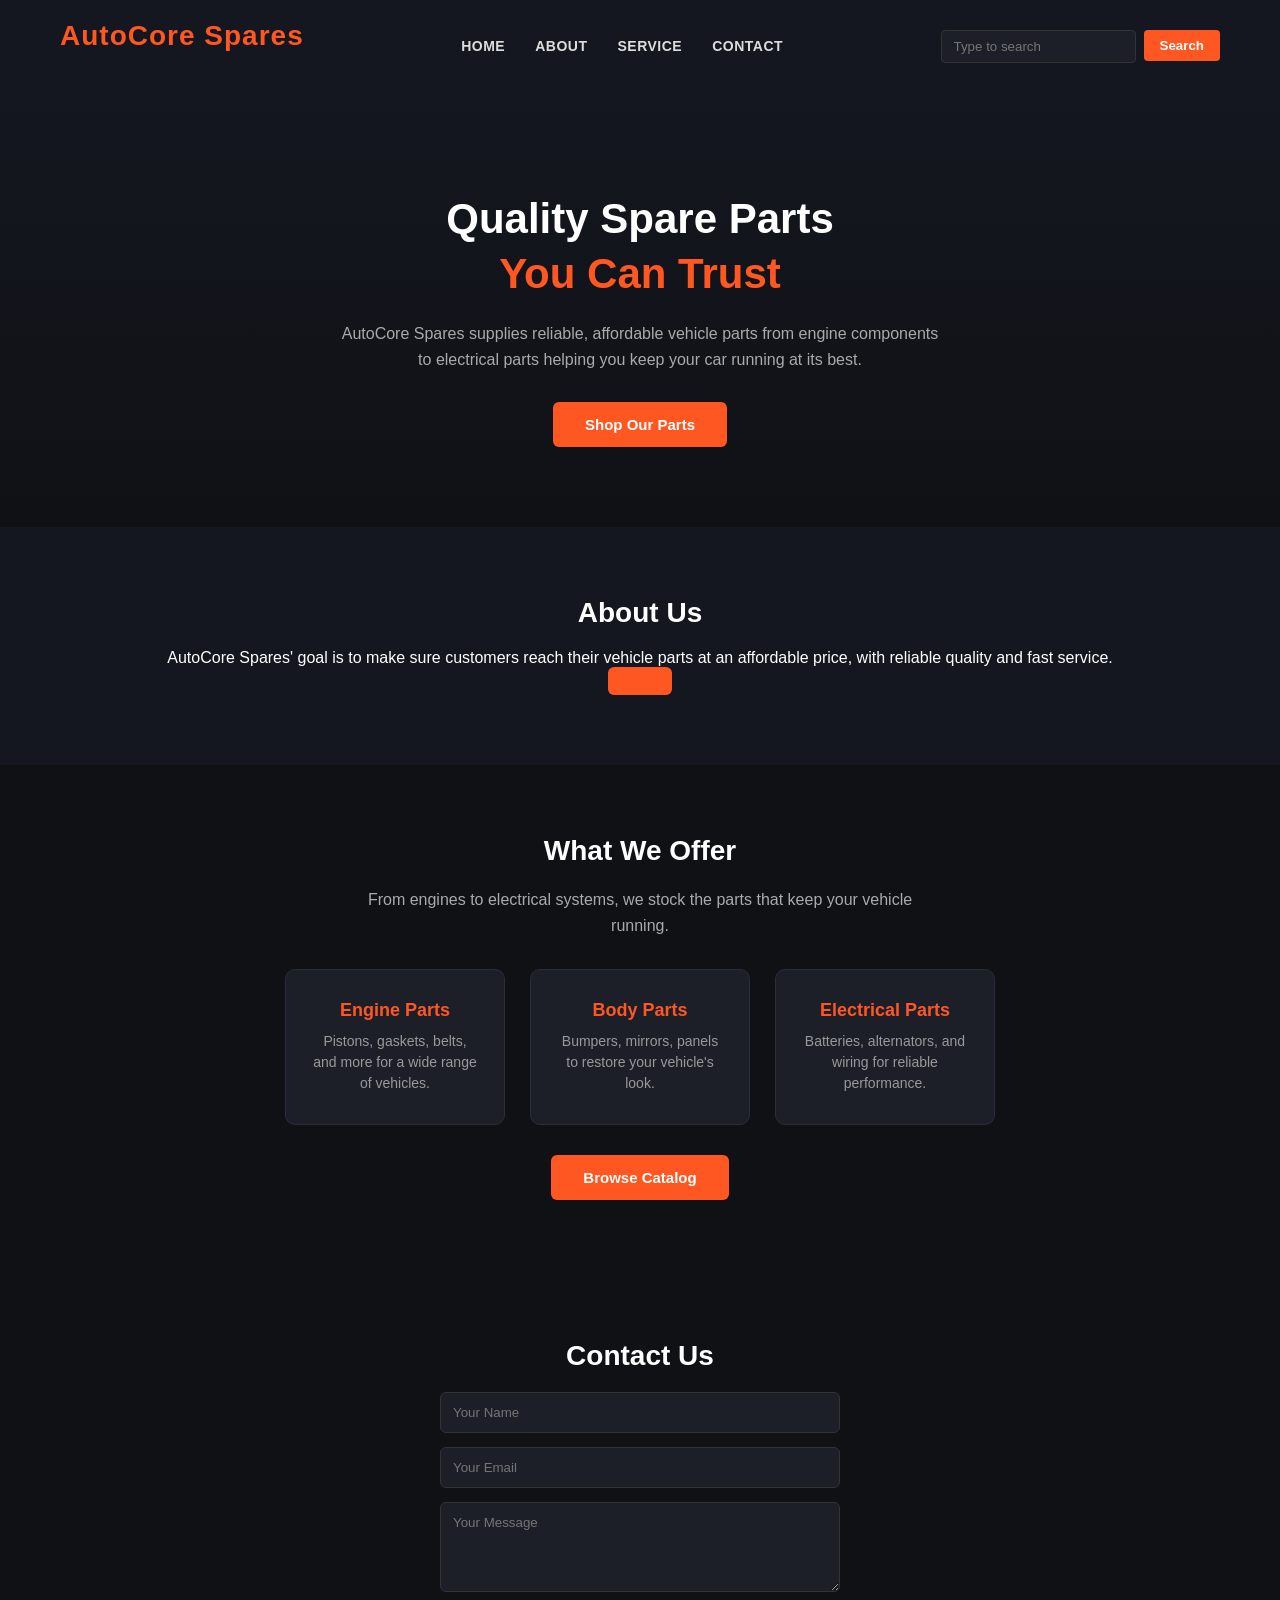
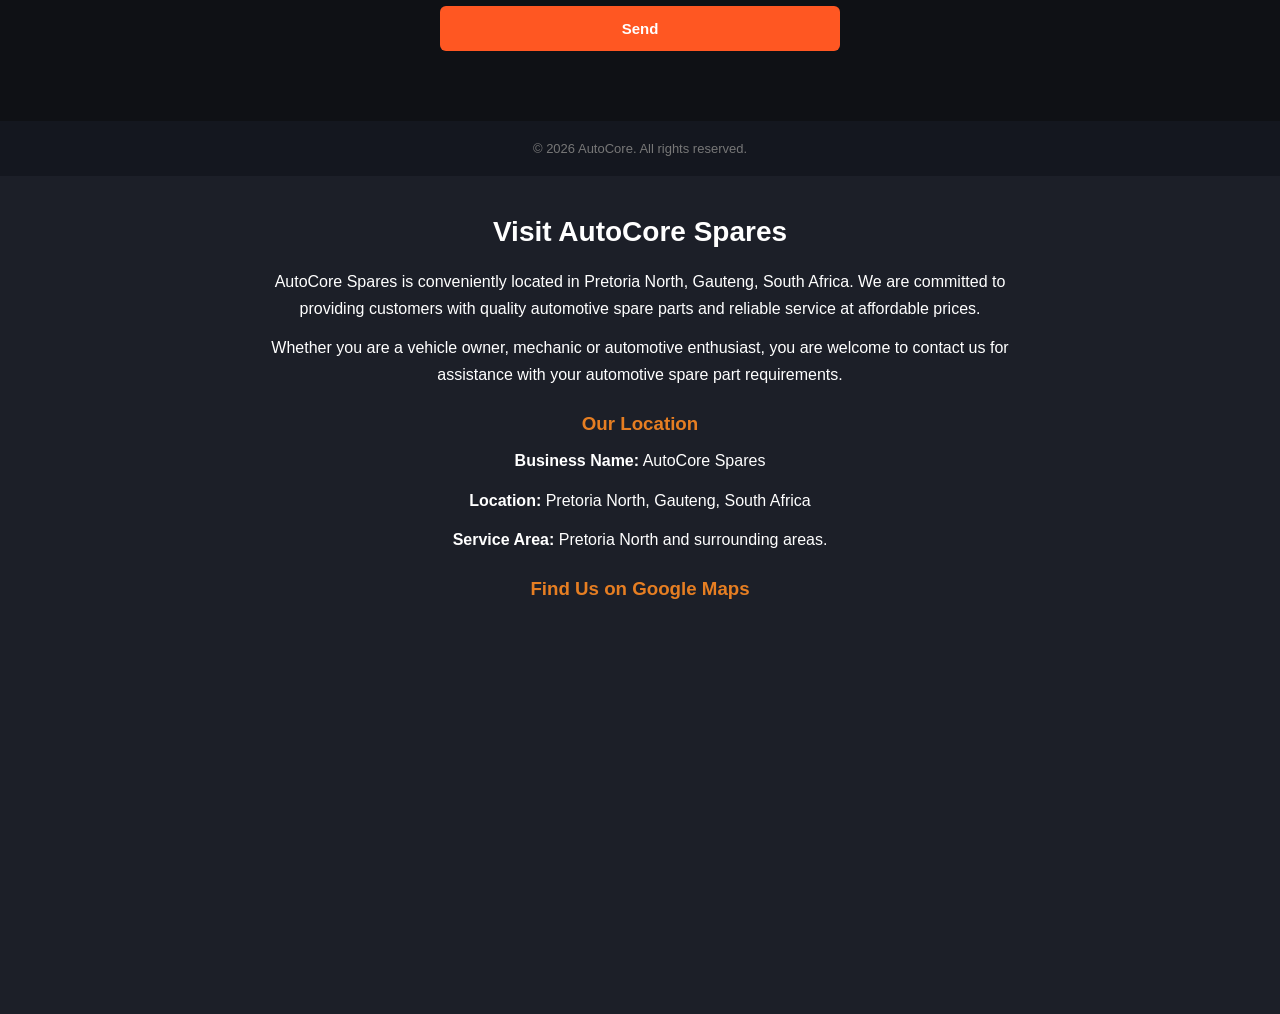
<file: index.html>
<!DOCTYPE html>
<html lang="en">
<head>
     <!-- Character encoding -->
    <meta charset="UTF-8">

    <!-- Makes website responsive -->
    <meta name="viewport" content="width=device-width, initial-scale=1.0">

    <!-- Website title -->
    <title>AutoCore Spares | Quality Car Parts and Accessories</title>

    <!-- SEO meta description -->
    <meta name="description" content="AutoCore Spares offers quality automotive spare parts, vehicle accessories and reliable car components at affordable prices.">

    <!-- SEO keywords -->
    <meta name="keywords" content="car spares, automotive parts, vehicle accessories, car components, AutoCore Spares">

    <!-- Website author -->
    <meta name="author" content="AutoCore Spares">

    <!-- Stylesheet -->
    <link rel="stylesheet" href="style.css">

  <div class="main">

    <!-- NAVBAR -->
     <div class="navbar">
  <div class="icon">
    <h2 class="logo">AutoCore Spares</h2>
  </div>


      <div class="menu">
        <ul>
          <li><a href="index.html">HOME</a></li>
          <li><a href="#about">ABOUT</a></li>
          <li><a href="services.html">SERVICE</a></li>
          <li><a href="#contact">CONTACT</a></li>
        </ul>
      </div>

      <div class="search">
        <input class="srch" type="search" name="" placeholder="Type to search">
        <a href="#"><button class="btn">Search</button></a>
      </div>
    </div>

    <!-- HERO / CONTENT -->
    <div class="content" id="home">
      <h1>Quality Spare Parts <br><span>You Can Trust</span></h1>
      <p class="par">
        AutoCore Spares supplies reliable, affordable vehicle parts
        from engine components to electrical parts helping you keep
        your car running at its best.
      </p>
      <a href="services.html"><button class="btn-main">Shop Our Parts</button></a>
    </div>

    <!-- ABOUT SECTION -->
    <div class="about" id="about">
      <h2>About Us</h2>
      <p>AutoCore Spares' goal is to make sure customers reach their vehicle parts at an affordable price, with reliable quality and fast service.</p>
      <a href="C:\about.html"><button class="btn-main"></button></a>
    </div>

    <!-- SERVICES PREVIEW SECTION -->
    <div class="services" id="services">
      <h2>What We Offer</h2>
      <p class="par">From engines to electrical systems, we stock the parts that keep your vehicle running.</p>
      <div class="service-cards">
        <div class="card">
          <h3>Engine Parts</h3>
          <p>Pistons, gaskets, belts, and more for a wide range of vehicles.</p>
        </div>
        <div class="card">
          <h3>Body Parts</h3>
          <p>Bumpers, mirrors, panels to restore your vehicle's look.</p>
        </div>
        <div class="card">
          <h3>Electrical Parts</h3>
          <p>Batteries, alternators, and wiring for reliable performance.</p>
        </div>
      </div>
      <a href="services.html"><button class="btn-main" style="margin-top:30px;">Browse Catalog</button></a>
    </div>

    <!-- CONTACT SECTION -->
    <div class="contact" id="contact">
      <h2>Contact Us</h2>
      <form>
        <input type="text" placeholder="Your Name" required>
        <input type="email" placeholder="Your Email" required>
        <textarea placeholder="Your Message" required></textarea>
        <button type="submit" class="btn-main">Send</button>
      </form>
    </div>

    <!-- FOOTER -->
    <footer class="footer">
      <p>&copy; 2026 AutoCore. All rights reserved.</p>
    </footer>

  </div>


<!-- BUSINESS LOCATION SECTION -->

<section id="location">

    <h2>Visit AutoCore Spares</h2>

    <p>
        AutoCore Spares is conveniently located in
        Pretoria North, Gauteng, South Africa.
        We are committed to providing customers
        with quality automotive spare parts and
        reliable service at affordable prices.
    </p>

    <p>
        Whether you are a vehicle owner, mechanic
        or automotive enthusiast, you are welcome
        to contact us for assistance with your
        automotive spare part requirements.
    </p>

    <h3>Our Location</h3>

    <p>
        <strong>Business Name:</strong> AutoCore Spares
    </p>

    <p>
        <strong>Location:</strong> Pretoria North,
        Gauteng, South Africa
    </p>

    <p>
        <strong>Service Area:</strong> Pretoria North
        and surrounding areas.
    </p>

    <h3>Find Us on Google Maps</h3>

    <iframe
        src="https://www.google.com/maps?q=Pretoria+North,+Gauteng,+South+Africa&output=embed"
        width="100%"
        height="350"
        style="border:0;"
        loading="lazy"
        allowfullscreen>
    </iframe>

</section>

  <script src="script.js"></script>
</body>
</html>
</file>
<file: style.css>
* {
  margin: 0;
  padding: 0;
  box-sizing: border-box;
  font-family: 'Segoe UI', Arial, sans-serif;
}

body {
  background: #1c1f28;
  color: #fff;
}

.main { width: 100%; }

/* NAVBAR */
.navbar {
  display: flex;
  justify-content: space-between;
  align-items: center;
  padding: 20px 60px;
  background: #14171f;
  position: sticky;
  top: 0;
  z-index: 10;
}

.logo {
  color: #ff5722;
  letter-spacing: 1px;
}

.menu ul {
  display: flex;
  list-style: none;
  gap: 30px;
}

.menu ul li a {
  color: #ddd;
  text-decoration: none;
  font-size: 14px;
  font-weight: 600;
  letter-spacing: 0.5px;
}

.menu ul li a:hover {
  color: #ff5722;
}

.search {
  display: flex;
  gap: 8px;
}

.srch {
  padding: 8px 12px;
  border-radius: 4px;
  border: 1px solid #333;
  background: #1c1f28;
  color: #fff;
}

.btn {
  padding: 8px 16px;
  background: #ff5722;
  border: none;
  border-radius: 4px;
  color: #fff;
  cursor: pointer;
  font-weight: 600;
}

/* HERO */
.content {
  text-align: center;
  padding: 100px 20px 80px;
  background: linear-gradient(180deg, #14171f, #0f1115);
}

.content h1 {
  font-size: 42px;
  line-height: 1.3;
  margin-bottom: 20px;
}

.content h1 span {
  color: #ff5722;
}

.par {
  max-width: 600px;
  margin: 0 auto 30px;
  color: #aaa;
  line-height: 1.6;
}

.btn-main {
  padding: 14px 32px;
  background: #ff5722;
  border: none;
  border-radius: 6px;
  color: #fff;
  font-weight: 600;
  font-size: 15px;
  cursor: pointer;
}

/* SHARED SECTIONS */
.about, .services, .design, .contact {
  padding: 70px 60px;
  text-align: center;
}

.about { background: #14171f; }
.services { background: #0f1115; }
.design { background: #14171f; }
.contact { background: #0f1115; }

h2 {
  font-size: 28px;
  margin-bottom: 20px;
}

.about-content {
  display: flex;
  align-items: center;
  gap: 40px;
  max-width: 1000px;
  margin: 30px auto 0;
  text-align: left;
  flex-wrap: wrap;
}

.about-content {
  display: flex;
  align-items: center;
  gap: 40px;
  max-width: 1000px;
  margin: 30px auto 0;
  text-align: left;
  flex-wrap: wrap;
}

.about-text {
  flex: 1;
  min-width: 280px;
}

.about-text p {
  max-width: none;
  margin: 0 0 15px;
  text-align: left;
}

.about-stats {
  display: flex;
  gap: 30px;
  margin-top: 20px;
  flex-wrap: wrap;
}

.stat h3 {
  color: #ff5722;
  font-size: 26px;
  margin-bottom: 4px;
}

.stat p {
  font-size: 13px;
  color: #999;
  margin: 0;
}

/* SERVICE CARDS (homepage preview cards) */
.service-cards {
  display: flex;
  justify-content: center;
  gap: 25px;
  margin-top: 30px;
  flex-wrap: wrap;
}

.card {
  background: #1c1f28;
  padding: 30px 25px;
  border-radius: 10px;
  width: 220px;
  border: 1px solid #2a2e3a;
}

.card h3 {
  color: #ff5722;
  margin-bottom: 10px;
  font-size: 18px;
}

.card p {
  color: #999;
  font-size: 14px;
  line-height: 1.5;
}

/* CATALOG PAGE */
.catalog-header {
  text-align: center;
  padding: 60px 20px 20px;
}

.catalog-grid {
  display: grid;
  grid-template-columns: repeat(auto-fit, minmax(220px, 1fr));
  gap: 25px;
  padding: 40px 60px;
}

.product-card {
  background: #1c1f28;
  border-radius: 10px;
  padding: 20px;
  text-align: center;
  border: 1px solid #2a2e3a;
}

.product-card img {
  width: 100%;
  height: 160px;
  object-fit: cover;
  border-radius: 8px;
  margin-bottom: 12px;
  background: #2a2e3a;
}

.product-card h3 {
  margin-bottom: 8px;
}

.product-card .desc {
  font-size: 14px;
  color: #999;
  margin-bottom: 10px;
}

.product-card .price {
  font-weight: bold;
  font-size: 18px;
  color: #ff5722;
  margin-bottom: 12px;
}

/* CONTACT FORM */
.contact form {
  max-width: 400px;
  margin: 20px auto 0;
  display: flex;
  flex-direction: column;
  gap: 14px;
}

.contact input, .contact textarea {
  padding: 12px;
  border-radius: 6px;
  border: 1px solid #333;
  background: #1c1f28;
  color: #fff;
}

.contact textarea {
  resize: vertical;
  min-height: 90px;
}

/* FOOTER */
.footer {
  text-align: center;
  padding: 20px;
  background: #14171f;
  color: #777;
  font-size: 13px;
}

/* RESPONSIVE */
@media (max-width: 768px) {
  .navbar {
    flex-direction: column;
    gap: 15px;
    padding: 15px 20px;
  }
  .menu ul {
    flex-wrap: wrap;
    justify-content: center;
    gap: 15px;
  }
  .content h1 {
    font-size: 30px;
  }
  .catalog-grid {
    padding: 20px;
  }
}


/* BUSINESS LOCATION SECTION */

#location {
    padding: 40px 20px;
    background-color:#1c1f28  ;
    text-align: center;
}

#location h2 {
    color: white;
    margin-bottom: 20px;
}

#location h3 {
    color: #e67e22;
    margin-top: 25px;
}

#location p {
    max-width: 750px;
    margin: 12px auto;
    line-height: 1.7;
    color: white;
}

#location iframe {
    max-width: 900px;
    margin-top: 20px;
    border-radius: 10px;
}
</file>
